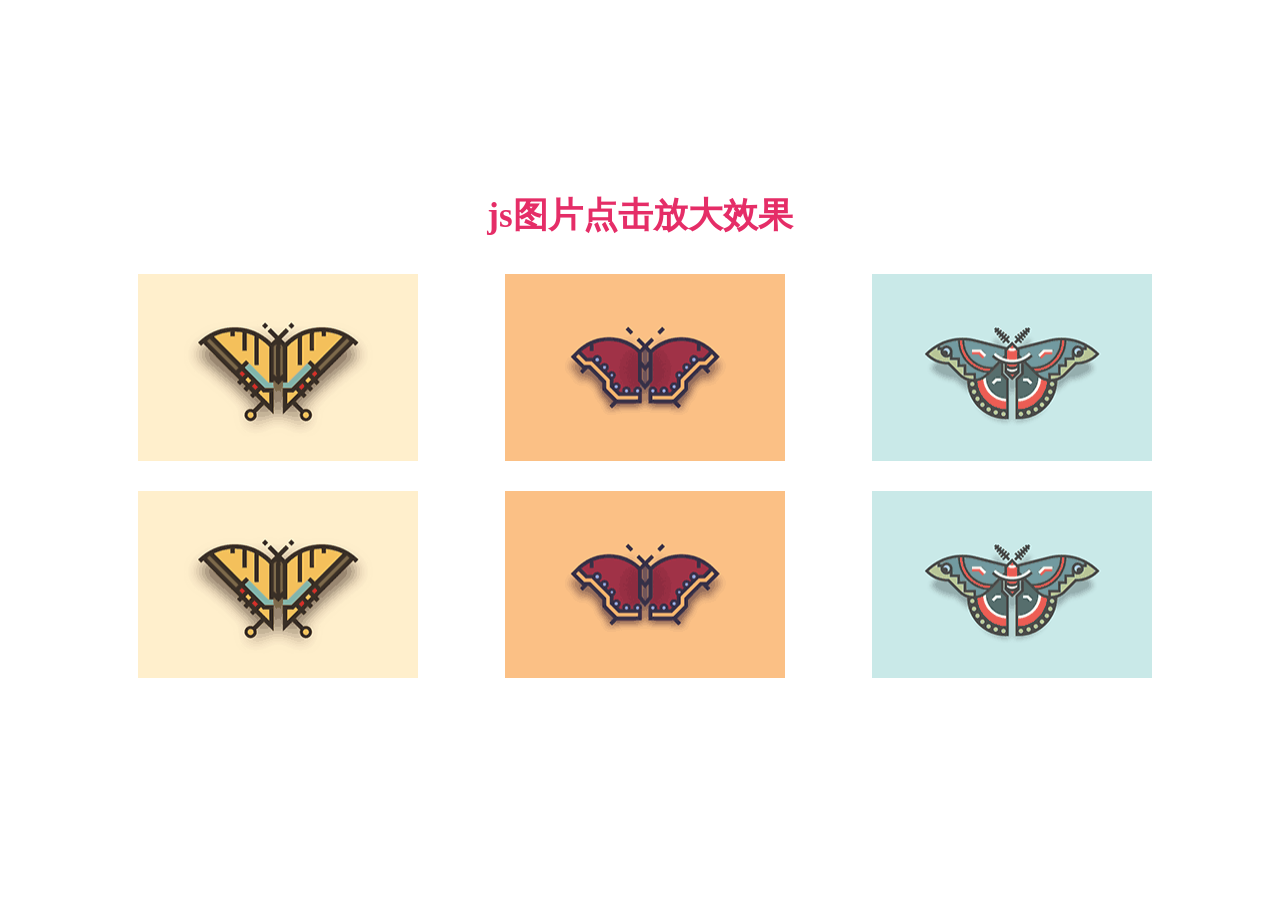
<file: image-preview/index.html>
<!DOCTYPE html>
<html lang="en">

<head>
    <meta charset="UTF-8">
    <meta name="viewport" content="width=device-width, initial-scale=1.0">
    <title> js图片点击放大效果</title>
    <link rel="stylesheet" href="css/index.css">
</head>

<body>
    <header>js图片点击放大效果</header>
    <div class="app">
        <div class="box">
            <a href="#">
                <div class="imgBox">
                    <img src="images/t1.png" alt="">
                </div>
            </a>
        </div>
        <div class="box">
            <a href="#">
                <div class="imgBox">
                    <img src="images/t2.png" alt="">
                </div>
            </a>
        </div>
        <div class="box">
            <a href="#">
                <div class="imgBox">
                    <img src="images/t3.png" alt="">
                </div>
            </a>
        </div>

    </div>
    <div class="app">
        <div class="box">
            <a href="#">
                <div class="imgBox">
                    <img src="images/t1.png" alt="">
                </div>
            </a>
        </div>
        <div class="box">
            <a href="#">
                <div class="imgBox">
                    <img src="images/t2.png" alt="">
                </div>
            </a>
        </div>
        <div class="box">
            <a href="#">
                <div class="imgBox">
                    <img src="images/t3.png" alt="">
                </div>
            </a>
        </div>

    </div>


    <!-- 图片预览 -->
    <div>
        <!-- 遮罩层-->
        <div class="showToast-mask"></div>
        <div class="showToast-content">
            <div class="picBox">
                <img src="images/t1.png" alt="" id="myImg">
            </div>
        </div>
    </div>
</body>
<script src="https://code.jquery.com/jquery-3.4.1.min.js"></script>
<script type="text/javascript">

    // 提示弹窗模版
    $(function () {
        var imgSrc = ''
        //点击菜单
        $('#showToast').click(function () {
            $('.showToast-content').show()
            $('.showToast-mask').show()

        })

        //取消按钮弹窗
        $('.showToast-handleOk').click(function () {
            $('.showToast-mask').hide()
            $('.showToast-content').hide()
        })

        //点击遮罩层
        $('.showToast-mask').not('.showToast-content').click(function () {
            $('.showToast-mask').hide()
            $('.showToast-content').hide()
        })

        //点击每一项的事件
        $('.app .box .imgBox img').click(function () {
            $('.showToast-content').show()
            $('.showToast-mask').show()
            imgSrc = $(this).attr('src')
            var myImg = document.getElementById('myImg');
            myImg.src = imgSrc;
        })


    })




</script>

</html>
</file>
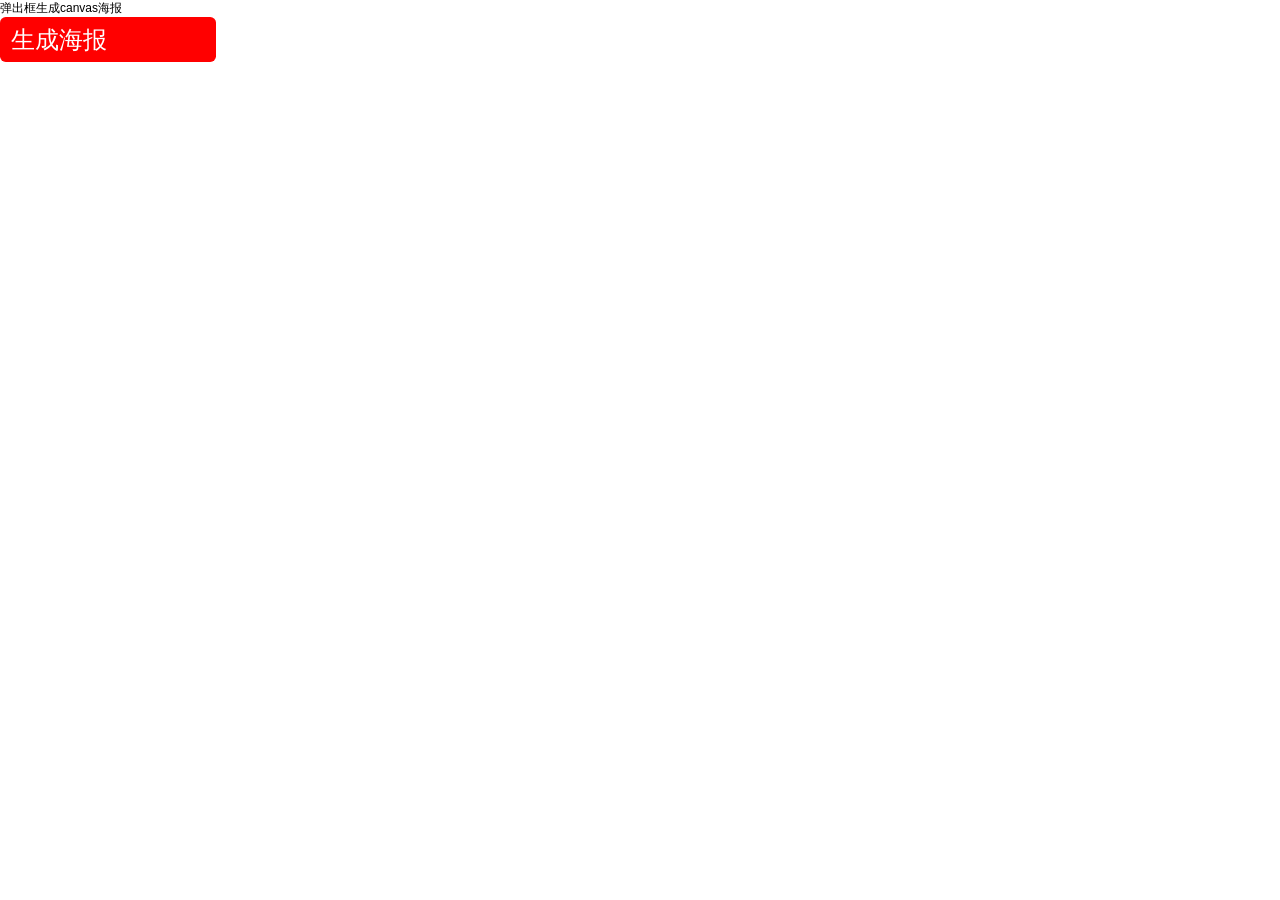
<file: h5-mobile/canvas-poster/index.html>
<!DOCTYPE html>
<html>
<head>
    <title>微站H5</title>
    <meta charset="utf-8">
    <meta name="viewport" content="width=device-width, initial-scale=1, minimum-scale=1, maximum-scale=1">
    <meta content="yes" name="apple-mobile-web-app-capable">
    <meta content="yes" name="apple-touch-fullscreen">
    <meta content="telephone=no,email=no" name="format-detection">

    <script src="public/flexible_css.js"></script>
    <script src="public/flexible.js"></script>
    <script src="public/html2canvas.min.js"></script>

    <style>
        html,body{
            height: 100%;
            width: 100%;    
        }    
        .create_playbill{
            background: red;
            font-size: .4533rem;
            color:#fff;
            width:4rem;
            padding:.1067rem .2rem;
            box-sizing: border-box;
            border-radius: .1067rem;
        }

        .sshow_bg {
            position: fixed;
            top: 0;
            left: 0;
            width: 100%;
            height: 100%;
            background-color: #000000;
            z-index: 800;
            opacity: 0.7;
        }

        .sshow_code {
            width: 8.4rem;
            position: fixed;
            top: 50%;
            left: 50%;
            transform:translate(-50%,-50%);
            z-index: 802;
            /* background: #fff; */
            border-radius: .2667rem;
        }
        .sshow_code_img {
            width: 8.41rem;
            height: 10.7333rem;
            display: block;
            border-radius: .2667rem .2667rem 0rem 0rem;
        }
        .sshow_code_content{
            width: 8.4rem;
            background: #fff;
            padding:.6667rem .4rem;
            box-sizing: border-box;
            display: flex;
            justify-content: space-between;
            border-radius: 0rem 0rem .2667rem .2667rem ;
        }
        
        .content_left_name{
          display: flex; 
          align-items: center;
          height: .6667rem; 
        }
        .content_left_name_img{
            width: .64rem;
            height: .64rem;  
            margin: .1333rem 0;
        }
        .content_left_name_title{
            font-size: .48rem;
            font-weight: 600; 
            color:#000000;
            margin-left:.2667rem;
          
        }
        .content_left_department{
            font-size: .3467rem;
            margin-top:.1333rem;
            color:#000000;
        }
        .content_left_num{
            font-size: .32rem;
            margin-top:.4rem;
        }
        .content_left_num1{
            color:#666666
        }
        .content_left_num2{
            color:#000000;
            margin-left: .2667rem;
        }
        .content_right{     
            text-align: center; 
        }
        .content_right_img {
            width: 2.08rem;
            height:2.1067rem;
        }
        .content_right_remark{
            font-size: .24rem; 
            color:#666666 ;
            margin-top: .12rem;
        }
    </style>


</head>
<body>
<div>弹出框生成canvas海报</div>
<div class="create_playbill" id ='createPlaybill'>生成海报</div>
<div class="mod_show" id="jsModShow">
    <p class="sshow_bg" id="sshow_bg" ></p>
    <div class="sshow_code" id="sshow_code">
        <img src="img/playbill.png" class="sshow_code_img" id="sshow_code_img" crossorigin="anonymous" >
        <div class="sshow_code_content">
            <div class="content_left">
                <div class="content_left_name">
                    <img class="content_left_name_img" src="img/icon_logo.png" crossorigin="anonymous" >
                    <p class="content_left_name_title">张三风</p>
                </div>
                <p class="content_left_department">乐清虹桥飞虹南路证券营业部</p>
                <p class="content_left_num"><span class="content_left_num1">执业编号:</span><span class="content_left_num2">CT2100000000</span></p>
            </div> 
            <div class="content_right">
                <img src="img/qrcord.png" class="content_right_img" crossorigin="anonymous" > 
                <p class="content_right_remark">长按保存 扫码极速开户</p>        
            </div>  
        </div> 
    </div>
</div>
 
<script src="https://code.jquery.com/jquery-3.4.1.min.js"></script>

<script>
    $(function () {
        pageEvent();
    });

    function pageEvent() {
        $("#jsModShow").hide();
        // 点击 生成海报直接进行生成
         $("#createPlaybill").on("click", function () {
          $("#jsModShow").show(); 
          var getPixelRatio = function (context) { // 获取设备的PixelRatio
                    var backingStore = context.backingStorePixelRatio ||
                        context.webkitBackingStorePixelRatio ||
                        context.mozBackingStorePixelRatio ||
                        context.msBackingStorePixelRatio ||
                        context.oBackingStorePixelRatio ||
                        context.backingStorePixelRatio || 0.5;
                    return (window.devicePixelRatio || 0.5) / backingStore;
                };

                //生成的图片名称
                var imgName = "二维码图片.png";
                //生成的图片范围
                var shareContent = document.getElementById("sshow_code");
                var width = shareContent.offsetWidth;
                var height = shareContent.offsetHeight;
                var canvas = document.createElement("canvas");
                var context = canvas.getContext('2d');

                //将canvas的容器扩大PixelRatio倍，再将画布缩放，将图像放大PixelRatio倍。
                var scale = getPixelRatio(context); 
                canvas.width = width * scale;
                canvas.height = height * scale;
                canvas.style.width = width + 'px';
                canvas.style.height = height + 'px';
                context.scale(scale, scale);

    
                var opts = {
                   // canvas: canvas,
                    dpi: window.devicePixelRatio,
                    allowTaint: true,
                    useCORS: true,
                    // backgroundColor: "#000000",//颜色设置成和背景图片一样即可解决白边问题,如果为transparent则有白边
                    backgroundColor: "transparent",//全透明，解决了弹出框出现白边问题
                    
         
                };
                html2canvas(shareContent, opts).then((canvas) => {
                  var dataURL = canvas.toDataURL("image/png");
                $("#sshow_code").html('');
                  var baseHtml = `
                    <img src=${dataURL} style="width: 100%;height:100%;border-radius: .2667rem;" id="sshow_code_img1">
                  `  
                  $("#sshow_code").html(baseHtml);

                })
         });


   
         
        // 关闭海报
        $("#sshow_bg").on("click",function(){
            $("#jsModShow").hide();   
		}); 
        
    }


    
  



</script>
</body>
</html>
</file>
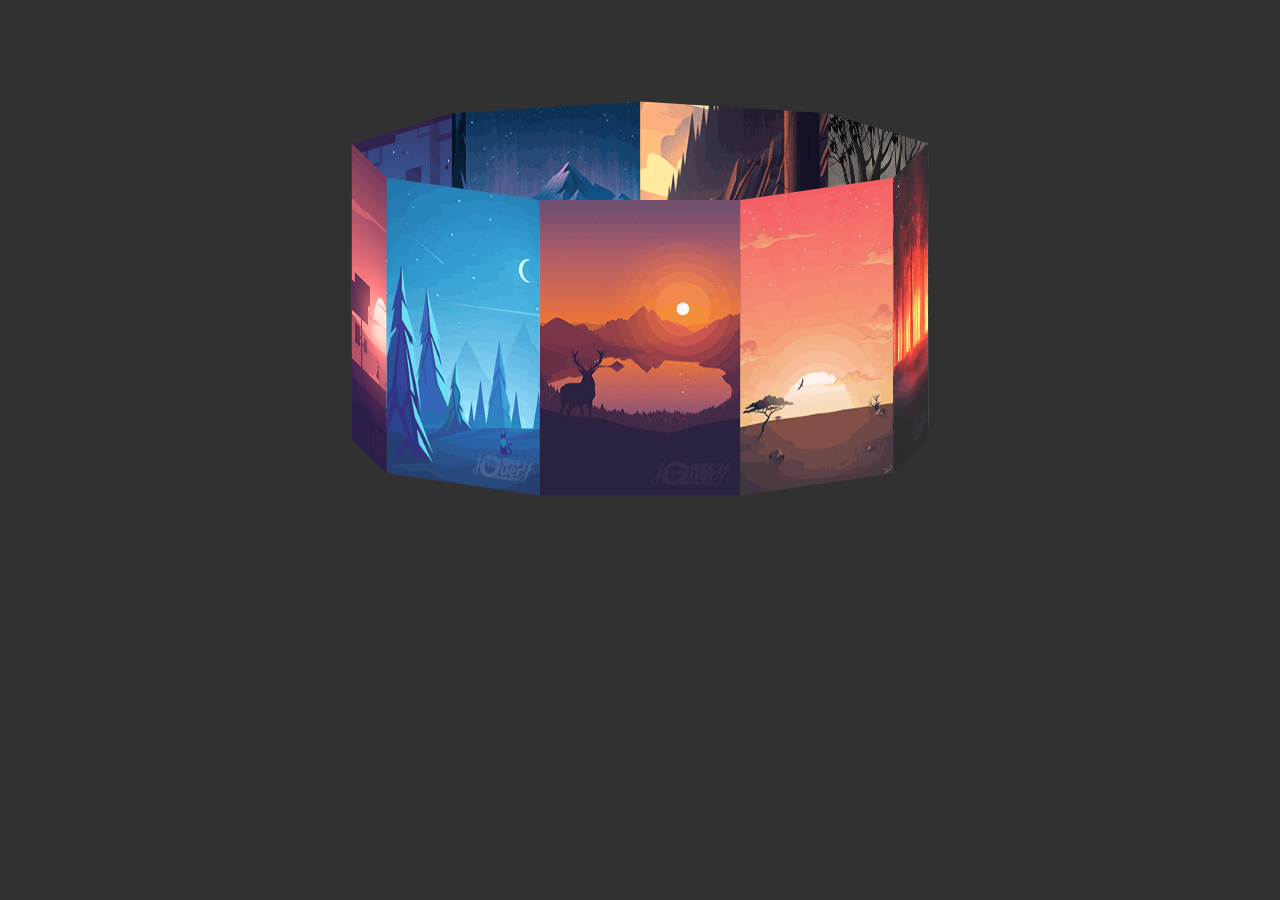
<file: html-jquery-demo/CssAnimation/index.html>
<!DOCTYPE html>
<html>
	<head>
		<meta charset="UTF-8">
		<title></title>
		<style>
			*{
				padding: 0;
				margin: 0;
			}
			img{
				width:200px;
				height: 300px;
			}
			body{ background-color: #313131; }
			@keyframes fn{
				0% {transform:rotateX(-15deg) rotateY(0deg);}
			    100%{transform:rotateX(-15deg) rotateY(360deg);}

			}
			@-moz-keyframes fn{
				0% {transform:rotateX(-15deg) rotateY(0deg);}
			    100%{transform:rotateX(-15deg) rotateY(360deg);}
			}
			@-ms-keyframes fn{
				0% {transform:rotateX(-15deg) rotateY(0deg);}
			    100%{transform:rotateX(-15deg) rotateY(360deg);}
			}
			@-webkit-keyframes fn{
				0% {transform:rotateX(-15deg) rotateY(0deg);}
			    100%{transform:rotateX(-15deg) rotateY(360deg);}
			}
			.box{				
		    	width:200px;
            	height:300px;
            	position:relative;
            	margin:auto;
            	margin-top:150px;
            	transform-style:preserve-3d;
            	transform:rotateX(-10deg);
            	animation: fn 10s;
            	animation-iteration-count: infinite;
		    	animation-timing-function: linear;
		    	position: relative
			}
			.box:hover{
				animation-play-state: paused;
			}
			.box>div{
				width:200px;
				height:300px;
				position: absolute;
				left:0;
				top:0;
				
			}
		</style>
	</head>
	<body>
		<div class="box">
			<div style="transform: rotateY(0deg) translateZ(275px);">
				<img src="img/1.png" >
			</div>
			<div style="transform: rotateY(40deg) translateZ(275px);">
				<img src="img/2.png">
			</div>
			<div style="transform: rotateY(80deg) translateZ(275px);">
				<img src="img/3.png">
			</div>
			<div style="transform: rotateY(120deg) translateZ(275px);">
				<img src="img/4.png">
			</div>
			<div style="transform: rotateY(160deg) translateZ(275px);">
				<img src="img/5.png">
			</div>
			<div style="transform: rotateY(200deg) translateZ(275px);">
				<img src="img/6.png">
			</div>
			<div style="transform: rotateY(240deg) translateZ(275px);">
				<img src="img/7.png">
			</div>
			<div style="transform: rotateY(280deg) translateZ(275px);">
				<img src="img/8.png">
			</div>
			<div style="transform: rotateY(320deg) translateZ(275px);">
				<img src="img/9.png" >
			</div>					
		</div>
	</body>
</html>
</file>
<file: image-preview/css/index.css>
* {
    padding: 0;
    margin: 0;
}

html, body {
    width: 100%;
    height: 100%;
    display: flex;
    flex-direction: column;
    justify-content: center;
    /*横轴居中*/
    align-items: center;
    /*纵轴居中*/
}

header {
    font-size: 35px;
    font-weight: bold;
    margin-bottom: 35px;
    color: #e52d67;
}

.app {
     width: 80%;
    display: flex;
    justify-content: space-between;
    position: relative;
    margin-bottom: 30px;
   
}

.box {
    margin-left: 10px;
    width: 280px;
    overflow: hidden;
    background: #f6f6f6;
    box-sizing: border-box;

}

.box a {
    display: flex;
    flex-direction: column;
    align-items: center;
    color: #535353;
    text-decoration: none;
}

.box a:hover {
    color: #e52d67;
}

.imgBox {
    width: 280px;
    height: 186.67px;
    overflow: hidden;
}

.imgBox img {
    width: 100%;
    height: 100%;
    transition: all 0.6s linear;
}

.source {
    border: 1px solid #535353;
    padding: 6px 20px;
    border-radius: 25px;
    margin: 20px;
}

.title {
    margin-bottom: 20px;
    font-size: 20px;
}

.detail {
    font-size: 14px;
    line-height: 160%;
    text-align: justify;
    width: 100%;
}




/* 提示弹窗 */
.showToast{
    height: 1.1733rem;
    line-height: 1.1733rem;
    margin:1.08rem .4rem .4rem ;
    text-align: center;
    background-color: #cccccc;
    border-radius: .56rem;
    font-size: .4533rem;
    color: #FFFFFF;
}

.showToast-mask{
  
   display: none;
    position: fixed;
    top: 0;
    left: 0;
    width: 100%;
    height: 100%;
    background-color: #000000;
    z-index: 800;
    opacity: 0.7;


}

.showToast-content{
    display: none;
    position: fixed;
    top:0;
    left:0;
    right:0;
    bottom:0;
    margin:auto;
    width:500px;
    height:500px;
    z-index: 802;
    background: #ffffff;
    text-align: center;
    border-radius: 5px;

}

.picBox {
    width: 100%;
    height: 100%;
    overflow: hidden;
}

.picBox img {
    width: 100%;
    height: 100%;
    object-fit: cover;

}
</file>
